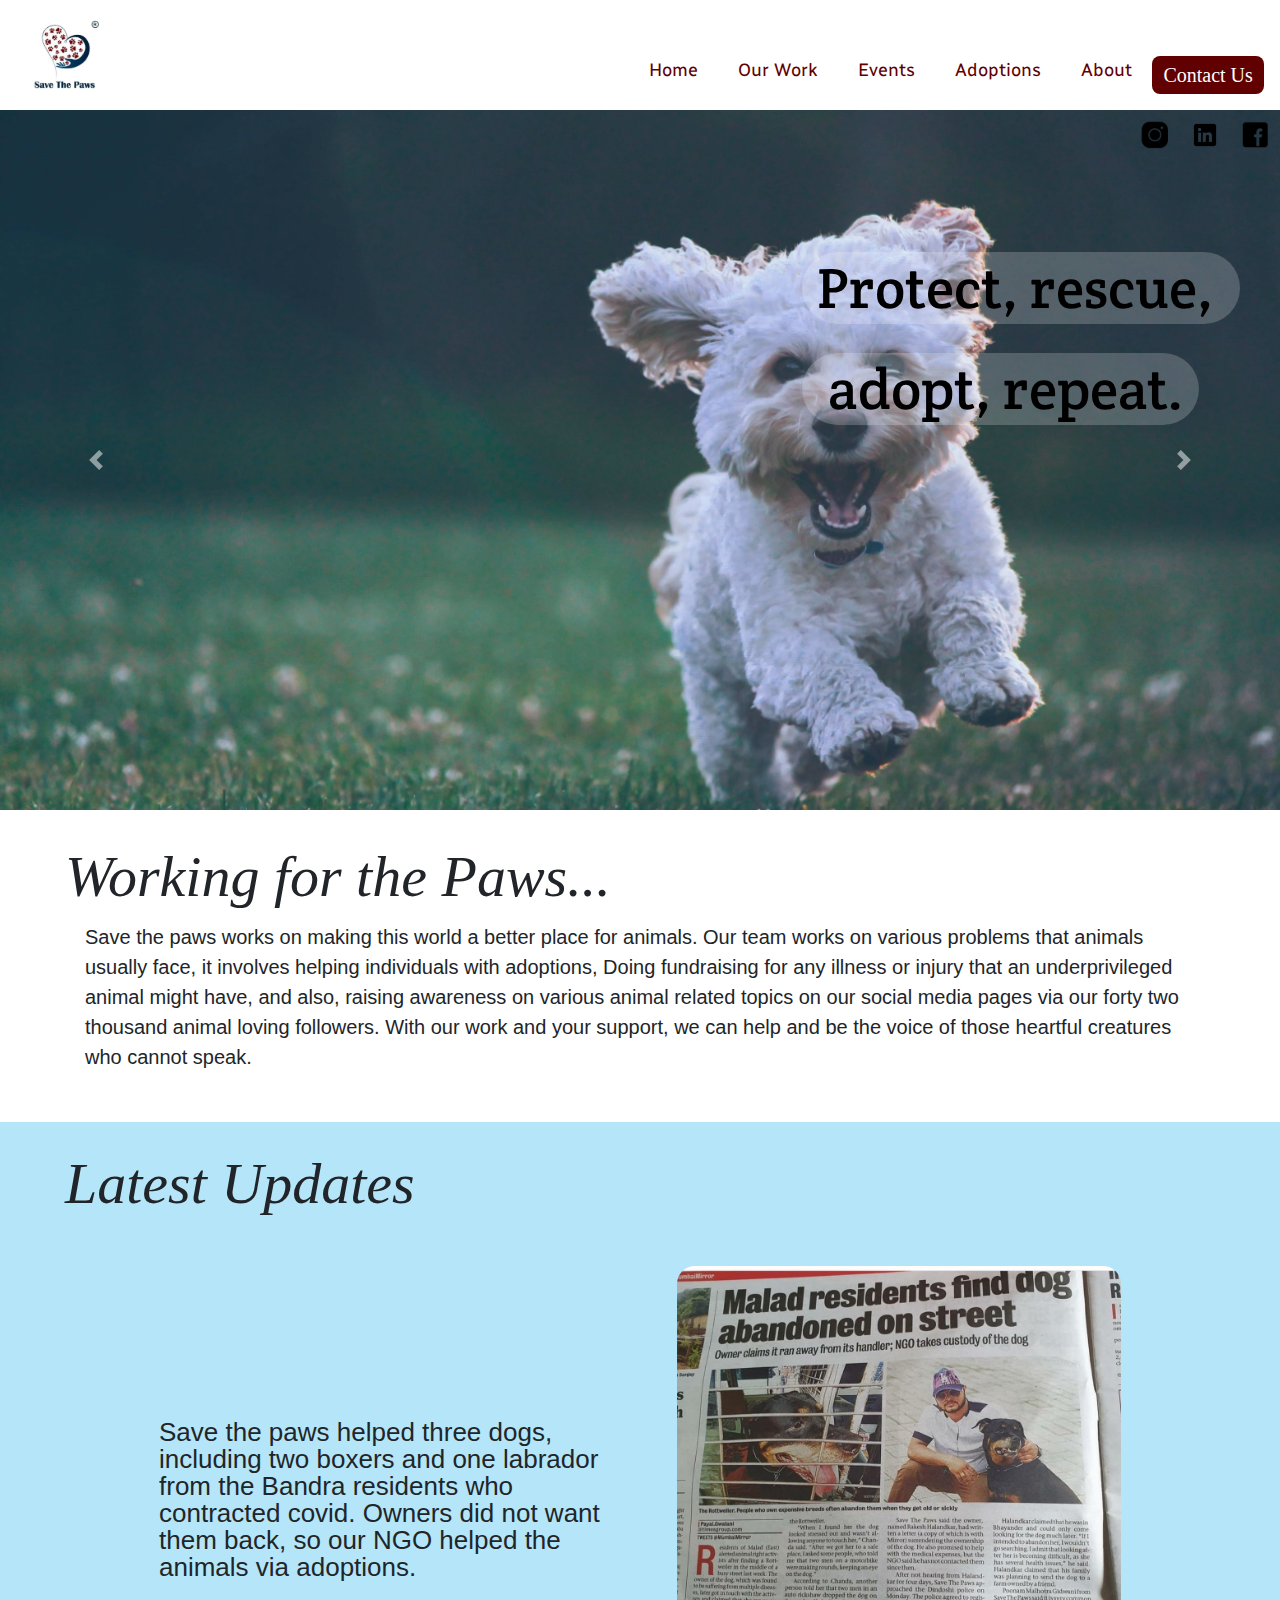
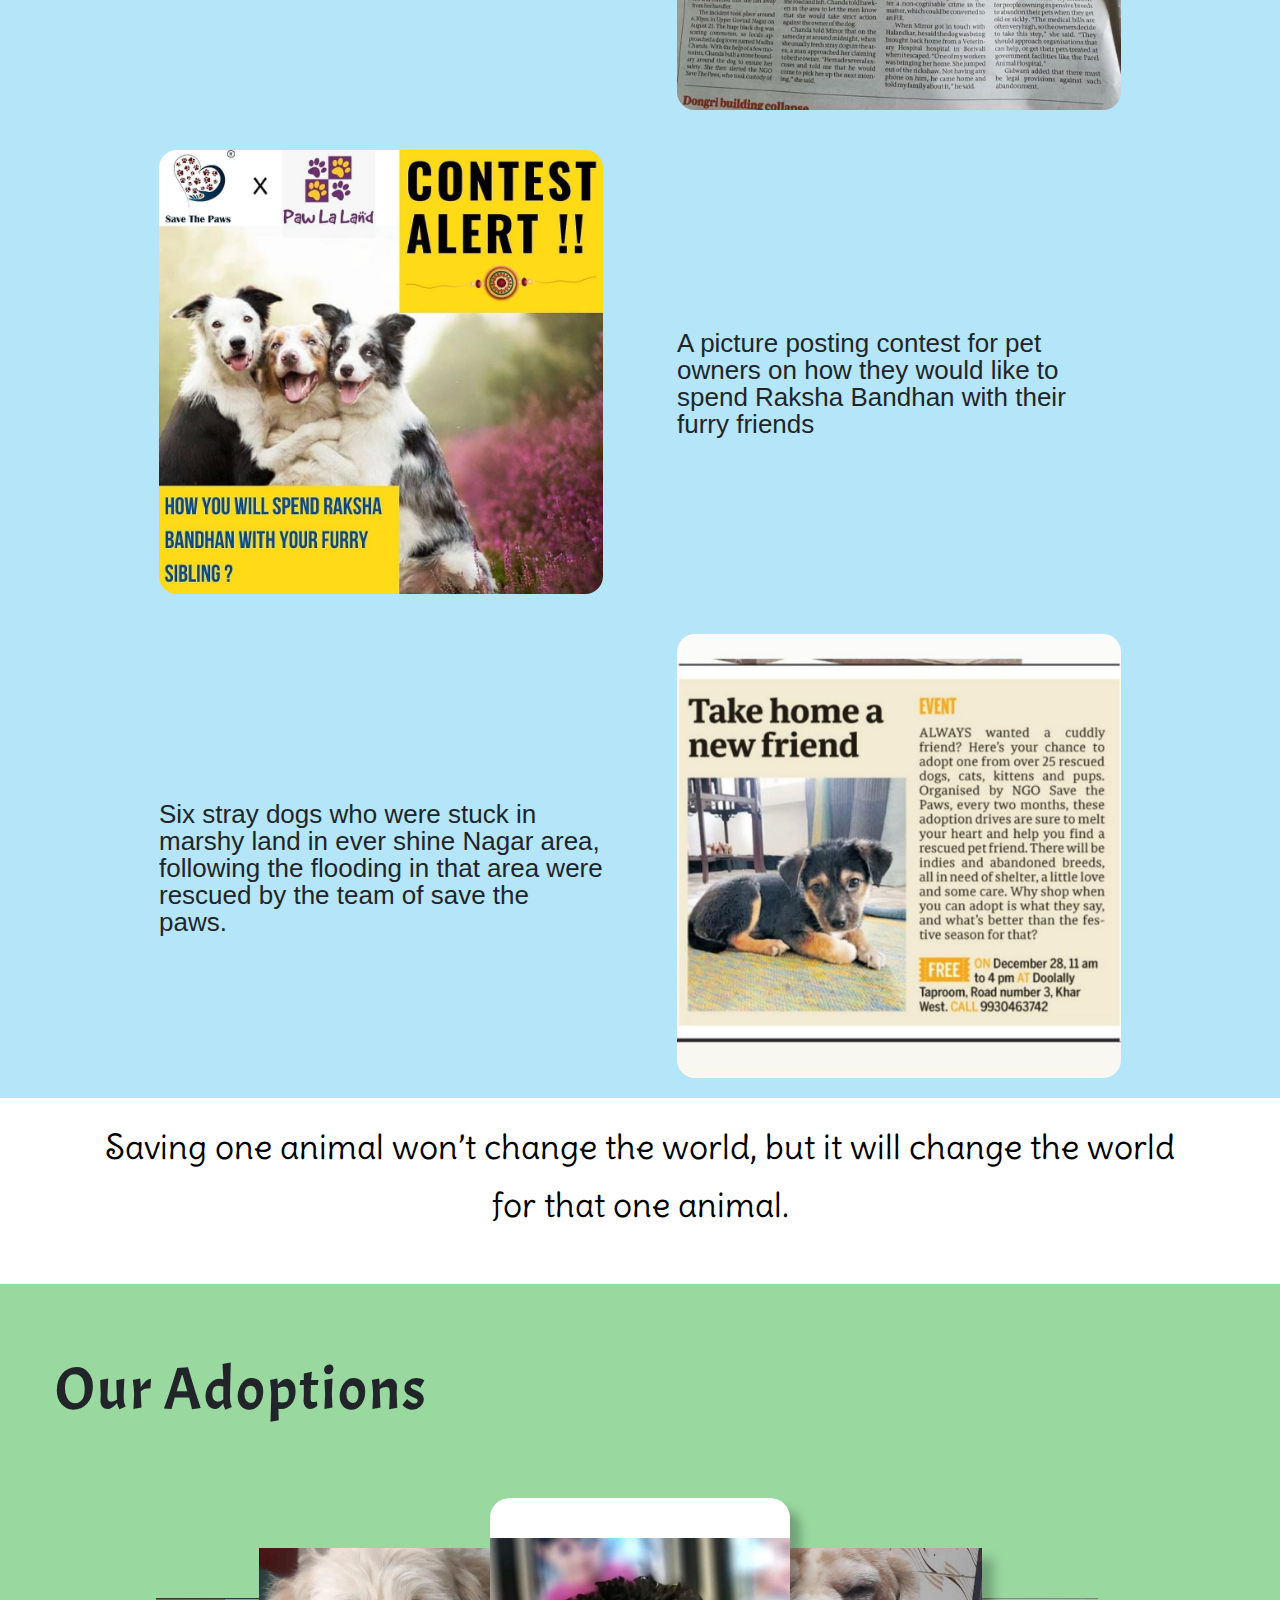
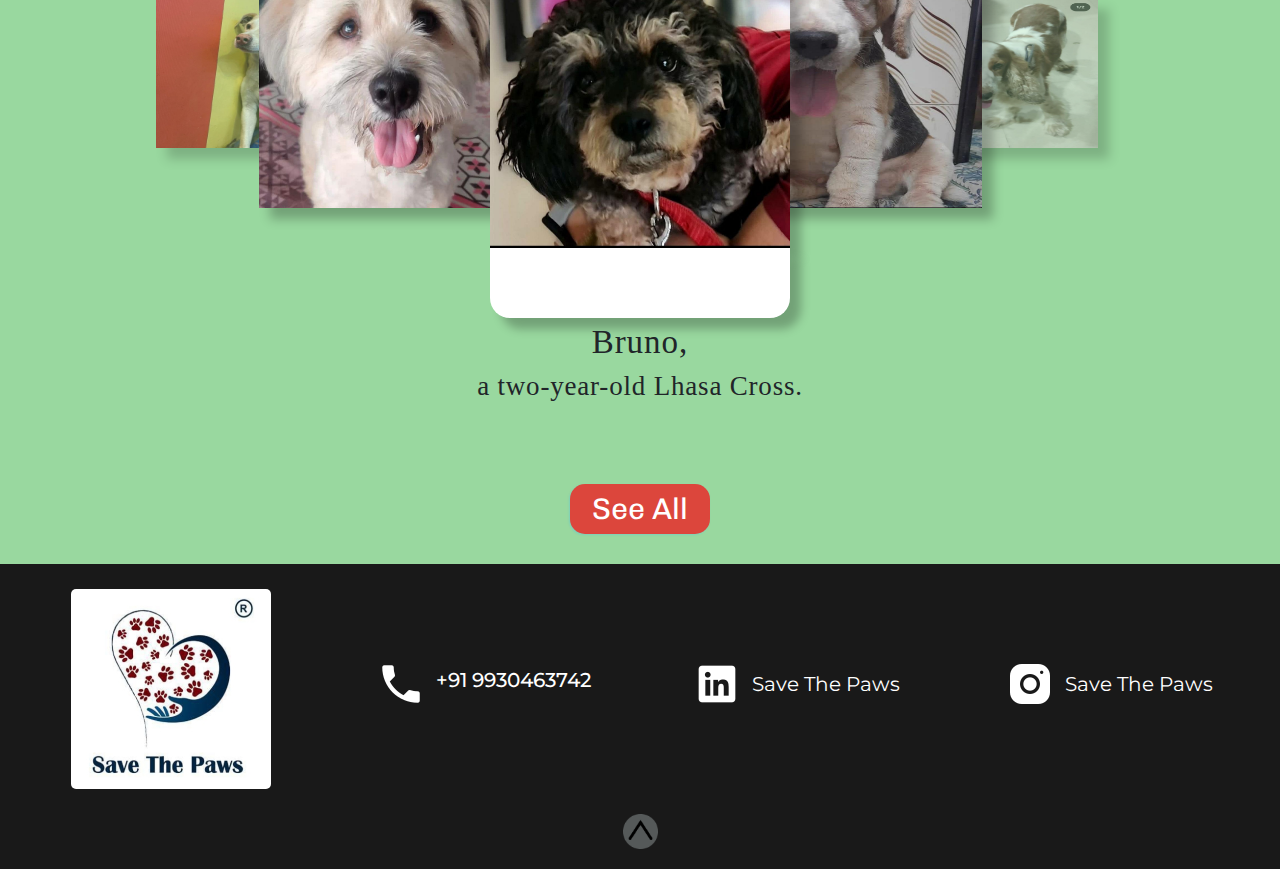
<file: index.html>
<!DOCTYPE html>
<html lang="en">
  <head>
    <!-- Required meta tags -->
    <meta charset="utf-8" />
    <meta name="viewport" content="width=device-width, initial-scale=1" />

    <!-- Bootstrap CSS -->
    <link
      href="https://cdn.jsdelivr.net/npm/bootstrap@5.1.3/dist/css/bootstrap.min.css"
      rel="stylesheet"
      integrity="sha384-1BmE4kWBq78iYhFldvKuhfTAU6auU8tT94WrHftjDbrCEXSU1oBoqyl2QvZ6jIW3"
      crossorigin="anonymous"
    />
    <!-- CSS only -->
<link href="https://cdn.jsdelivr.net/npm/bootstrap@5.1.3/dist/css/bootstrap.min.css" rel="stylesheet" integrity="sha384-1BmE4kWBq78iYhFldvKuhfTAU6auU8tT94WrHftjDbrCEXSU1oBoqyl2QvZ6jIW3" crossorigin="anonymous">

       <link rel="stylesheet" href=
"https://maxcdn.bootstrapcdn.com/bootstrap/4.4.1/css/bootstrap.min.css">
    <script src=
"https://ajax.googleapis.com/ajax/libs/jquery/3.4.1/jquery.min.js">
    </script>
    <script src=
"https://cdnjs.cloudflare.com/ajax/libs/popper.js/1.16.0/umd/popper.min.js">
    </script>
    <script src=
"https://maxcdn.bootstrapcdn.com/bootstrap/4.4.1/js/bootstrap.min.js">
    </script>
    <link rel="stylesheet" href="index.css" />
    <link rel="icon" href="images/logo.png"/>



    <title>stp</title>
  </head>

  <body>
    <!-- nav bar starting -->
    
        <div >
       <nav
          class="navbar navbar-expand-lg navbar-light stp_main_navbar"
          
        >
              <div class="stp_logo">
            <a href="index.html"><div class="stp_logo_image">    </div></a>
            </div>

    
        
            
            <button
              class="navbar-toggler"
              type="button"
              data-bs-toggle="collapse"
              data-bs-target="#navbarSupportedContent"
              aria-controls="navbarSupportedContent"
              aria-expanded="false"
              aria-label="Toggle navigation"
            >
              <span class="navbar-toggler-icon"></span>
            </button>
           <div class="collapse  navbar-collapse stp_nav_item_conatiner" id="navbarSupportedContent">

             <ul class="navbar-nav  mb-2 mb-lg-0 hhh ml-auto  ">
              
                <li class="nav-item stp_nav_item">
                  <a class="active stp_nav_item_link " aria-current="page" href="index.html" 
                    >Home</a
                  >
                </li>
                
                <li class="nav-item stp_nav_item">
                  <a class="active stp_nav_item_link" aria-current="page" href="Our Work.html" target="_blank">
                    Our Work</a
                  >
                </li>
                  <li class="nav-item stp_nav_item">
                  <a class="active stp_nav_item_link" aria-current="page" href="Events.html" target="_blank">
                    Events</a
                  >
                </li>
                 <li class="nav-item dropdown stp_nav_item">
                  <span
                    class="dropdown-toggle stp_nav_item_link"
                    href="#"
                    id="navbarDropdown"
                    role="button"
                    data-bs-toggle="dropdown"
                    aria-expanded="false"
                  >
                    Team
                  </span>

                  <ul class="dropdown-menu stp_pages_drop" aria-labelledby="navbarDropdown "  >
                    <li><a class="dropdown-item stp_pages_option" href="our_team.html" target="_blank">Team</a></li>
                     <li><a class="dropdown-item stp_pages_option" href="alumni.html" target="_blank">Alumni</a></li>
                  </ul>
                </li>
                <li class="nav-item stp_nav_item">
                  <a class="active stp_nav_item_link" aria-current="page" href="about.html" target="_blank">
                    About</a
                  >

               
              </ul>
              <div class="stp_nav_item">
              <a href="contact_us.html" target="_blank"><button type="button" class="btn btn-primary btn-sm stp_nav_btn ">Contact Us</button></a>
              </div>
              <!-- <div class="stp_header_links_conatiner">
  
                <a href="https://www.instagram.com/invites/contact/?i=p7krs6fbd5l1&utm_content=3wbnmma" target="_blank"><img src="images/header_insta.png" width="20px"/></a>
                <a href="mailto:stp@gmail.com" target="_blank"><img src="images/header_main.png" width="20px"/></a>
                <a href="https://www.facebook.com/akshargyan/" target="_blank"><img src="images/header_facebook.png" width="20px"/></a>
                
              </div> -->
<div class="stp_logo">
            <div class="stp_logo_image jss_header_logo">    </div>
<!-- <div class="stp_logo_image jss_header_logo" ></div> -->

         
            
            </div>
        </nav>
      <!-- </div> -->
    </nav>
<div class="stp_contact_handels_holder">
<div class="stp_header_links_conatiner">
  
                <a href="https://www.instagram.com/invites/contact/?i=p7krs6fbd5l1&utm_content=3wbnmma" target="_blank"><img src="images/header_insta.png" width="20px"/></a>
                <a href="mailto:jssstp@gmail.com" target="_blank"><img src="images/header_main.png" width="20px"/></a>
                <a href="https://www.facebook.com/akshargyan/" target="_blank"><img src="images/header_facebook.png" width="20px"/></a>
                
              </div>
</div>
</div>

    <!--   -->
    <!-- nav bar ends -->

    <!-- stp home pic starts -->
 
<div id="carouselExampleFade" class="carousel slide carousel-fade" data-ride="carousel" style="z-index: 1;">
  <div class="carousel-inner">
    
    <div class="carousel-item active stp_crousel_images" style="background-image:url(images/joe-caione-qO-PIF84Vxg-unsplash-min.jpg)">

      <div class="stp_crousel_images_hover">
        <div class="stp_crousel_text"><pre><span class="stp_crousel_text_back">Protect, rescue, </span>
<span class="stp_crousel_text_back"> adopt, repeat.</span></pre></div>
        </div>
    </div>


    <div class="carousel-item stp_crousel_images"  style="background-image:url(images/matthew-henry-U5rMrSI7Pn4-unsplash\ \(1\)-min.jpg)">
        <div class="stp_crousel_images_hover" >
          <div class="stp_crousel_text"><pre><span class="stp_crousel_text_back">We are their</span>
<span class="stp_crousel_text_back"> voices.</span></pre></div>
        </div>
      </div>



    <div class="carousel-item stp_crousel_images" style="background-image:url(images/delaney-dawson-BXs8SjVelKs-unsplash-min.jpg); background-position: top;">
      
       <div class="stp_crousel_images_hover" >
        <div class="stp_crousel_text"><pre><span class="stp_crousel_text_back">Help save someone's</span>
<span class="stp_crousel_text_back">  new best friend.</span></pre></div>
        </div>
    </div>


       <div class="carousel-item stp_crousel_images" style="background-image:url(images/stas-svechnikov-rEgveRa_5ds-unsplash-min.jpg)">
      
      <div class="stp_crousel_images_hover" >
        <div class="stp_crousel_text"><pre><span class="stp_crousel_text_back">Let's help </span> 
<span class="stp_crousel_text_back">the needy.</span></pre></div>
        </div>
    </div>


  <a class="carousel-control-prev" href="#carouselExampleFade" role="button" data-slide="prev">
    <span class="carousel-control-prev-icon" aria-hidden="true" style="z-index: 1;"></span>
    <span class="sr-only" style="z-index: 1;">Previous</span>
  </a>
  <a class="carousel-control-next" href="#carouselExampleFade" role="button" data-slide="next" style="z-index: 1;">
    <span class="carousel-control-next-icon" aria-hidden="true"></span>
    <span class="sr-only" style="z-index: 1;" >Next</span>
  </a>
</div> 
</div>


    <!-- stp home pic ends -->

    <!-- working for better tomm starts -->

    <div class="container-fluid stp_intro_container ">
      <h1>Working for the Paws...</h1>
      <p class="container-md stp_intro_container_des" style="font-size:20px">Save the paws works on making this world a better place for animals. Our team works on various problems that animals usually face, it involves helping individuals with adoptions, Doing fundraising for any illness or injury that an underprivileged animal might have, and also, raising awareness on various animal related topics on our social media pages via our forty two thousand animal loving followers. With our work and your support, we can help and be the voice of those heartful creatures who cannot speak.</p>
    </div>



    <!-- working for better tomm ends -->

    <!-- activites starts -->
    <div class="container-fluid stp_activites_container"><h1>Latest Updates</h1>
      
      <div class="container-md stp_activites_item ">
        <p class="stp_activites_des"> Save the paws helped three dogs, including two boxers and one labrador from the Bandra residents who contracted covid. Owners did not want them back, so our NGO helped the animals via adoptions. 
</p>

        <img src="images/work4.jpg" style="border-radius: 18px;"/>
        
      </div>

       <div class="container-md stp_activites_item odd">
      <img src="images/img1.jpg" style="border-radius: 18px;"/>
        <p class="stp_activites_des">A picture posting contest for pet owners on how they would like to spend Raksha Bandhan with their furry friends 
        </p>
        
      </div>

      <div class="container-md stp_activites_item ">
            
        <p class="stp_activites_des">Six stray dogs who were stuck in marshy land in ever shine Nagar area, following the flooding in that area were rescued by the team of save the paws. </p>
         <img src="images/work3.jpg" style="border-radius: 18px;"/>
      </div>

    
    </div>

    <!-- activites ends -->

    <!-- html for quote starts -->
    <div class="container-md stp_quote_conatiner">Saving one animal won’t change the world, but it will change the world for that one animal.</div>
    <!-- html for quote ends -->

   <!-- html for crousel main page starts -->
<!-- <div class="container-fluid"> -->
<div id="carouselExampleFade" class="carousel slide carousel-fade" data-ride="carousel" style="z-index: 1;"> 
  <main>

    <div id="carousel">

       
      <h6>Our Adoptions</h6>
<!-- Aman Shukla -->
      <div class="prevLeftSecond common" >
        <img class="stp_crousel_image_person" src="dog/one.jpg">
         <div class="stp_deatils_holder"> <div class="crousel_handels">
             
            </div>
           <div class="crousel_info" style="width: 100%;">
             <h2>Raju,</h2><br/>
                    <h3><p>A two-year-old Indie doggo.</p></h3>
                     
           </div>
            </div>
      </div>
      <!-- Shivam Nayak -->
      <div class="prev common">
        <img class="stp_crousel_image_person" src="dog/two.jpg">
         <div class="stp_deatils_holder"> <div class="crousel_handels">
             <a href="https://www.linkedin.com/in/shivam-nayak-61ba861b6/" target="_blank"><img  src="images/crousel_linkedin.png"  /></a>
          <a href="https://instagram.com/obsidian_shivam?utm_medium=copy_link" target="_blank" ><img  src="images/crousel_insta.png"/></a>
            <a href="https://www.facebook.com/shivam.nayak.1481" target="_blank"><img  src="images/crousel_fb.png"   /></a>
              <a href="https://twitter.com/ShivamN10263468?t=HeBzXUOCBLYB647gbaGtVQ&s=08" target="_blank"><img src="images/crousel_twt.png"   /></a>
            </div>
           <div class="crousel_info">
             <h2>Oscar,</h2><br/>
                <h3><p>A fully vaccinated one and a half-year-old Lhasa apso.  </p></h3>
           </div>
            </div>
      </div>
<!-- nikhil vashney -->
      <div class="selected common">
        <img class="stp_crousel_image_person" src="dog/three.jpg">
         <div class="stp_deatils_holder"> <div class="crousel_handels">
             <a href="https://www.linkedin.com/in/nikhil-varshney-190a881a4/" target="_blank"><img  src="images/crousel_linkedin.png"  /></a>
          <a href="https://www.instagram.com/nikhil_varshney__/?utm_medium=copy_link" target="_blank" ><img  src="images/crousel_insta.png"/></a>
            <a href="https://www.facebook.com/nikhil.varshney.31337" target="_blank"><img  src="images/crousel_fb.png"   /></a>
              <a href="https://twitter.com/Nikhil_0508?s=08" target="_blank"><img src="images/crousel_twt.png"   /></a>
            </div>
           <div class="crousel_info">
             <h2>Bruno,</h2><br/>
                           <h3><p>a two-year-old Lhasa Cross. </p></h3>
                   
           </div>
            </div>
      </div>
<!-- shatsakshi shukla -->
      <div class="next common">
       <img class="stp_crousel_image_person" src="dog/four.jpg">
         <div class="stp_deatils_holder"> <div class="crousel_handels">
             <a href="https://www.linkedin.com/in/shatakshi-shukla-a87208178" target="_blank"><img  src="images/crousel_linkedin.png"  /></a>
          <a href="https://www.instagram.com/shatakshishukla99/" target="_blank" ><img  src="images/crousel_insta.png"/></a>
            <a href="https://www.facebook.com/shatakshi.shukla.5220" target="_blank"><img  src="images/crousel_fb.png"   /></a>
              <a href="https://twitter.com/Shatakshi_0799?t=399IMvv6pZ9sUxpwSwiGyQ&s=08" target="_blank"><img src="images/crousel_twt.png"   /></a>
            </div>
           <div class="crousel_info">
             <h2>Chanchal,</h2><br/>
             <h3><p>a 8-year-old female beagle. </p></h3>
                     
                    
           </div>
            </div>
      </div>
      <!-- Anand Kumar Yadav -->

      <div class="nextRightSecond common">
       <img class="stp_crousel_image_person" src="dog/five.jpg">
         <div class="stp_deatils_holder"> <div class="crousel_handels">
             <a href="#" target="_blank"><img  src="images/crousel_linkedin.png"  /></a>
          <a href="https://www.instagram.com/yadhuvanshianand" target="_blank" ><img  src="images/crousel_insta.png"/></a>
            <a href="https://www.facebook.com/anandyadhuvanshi006" target="_blank"><img  src="images/crousel_fb.png"   /></a>
              <a href="#" target="_blank"><img src="images/crousel_twt.png"   /></a>
            </div>
           <div class="crousel_info">
             <h2>Cookie,</h2><br/>
                     <h3><p>a 6 year old male cocker spaniel.  </p></h3>
                 
           </div>
            </div>
      </div>
     
    </div>

     


  </main>
  </div>
  <div style="display:flex;justify-content:center;background-color:rgba(85, 190, 95, 0.6)">
<a href="adoptions.html" target="_blank">

      <button type="button" class=" stp_see_all_btn">See All</button></a>
      </div>
  
  </div>


   <!-- html for crousel main page ends -->


    
      
       <!-- html for footer starts -->
    <div class="container-fluid stp_footer_container">
      <div class="stp_footer_item">      
        <div class="stp_footer_logo stp_footer_logo" id="stp_logo_image">
          <img src="images/logo.jpeg"  style="border: none;" />
          <!-- <h2>अक्षरज्ञान</h2> -->
        </div>
      </div>
      
        <div class="stp_footer_item"><a href="tel:+91 9719030358">
         <div class="stp_footer_logo">
          <img src="images/Phone.png" />
          <h4>+91 9719030358</h4>
        </div></a></div>
          <div class="stp_footer_item"><a href="mailto:jssstp@gmail.com" target="blank">
             <div class="stp_footer_logo">
          <img src="images/Mail.png" />
        <span>  jssakshargyan<br/>@gmail.com</span>
        </div></a>
          </div>
            <div class="stp_footer_item"><a href="https://www.instagram.com/invites/contact/?i=p7krs6fbd5l1&utm_content=3wbnmma" target="blank" title="">
              <div class="stp_footer_logo">
          <img src="images/Instagram.png"/>
       <span>  akshargyan_jss</span>
        </div></a>
            </div>
           
            

            
        
      </div>
          
      
        
    
    </div>


    <!-- html for footer ends -->
    <!-- going up btn   starts-->
    <div class="stp_going_up_btn">
       
          <img  id="scrollToTopBtn" src="images/top_up_btn.png"/>
        
    </div>
    <!-- going up btn ends--> 


    

    <!-- Optional JavaScript; choose one of the two! -->

    <!-- Option 1: Bootstrap Bundle with Popper -->
    <script
      src="https://cdn.jsdelivr.net/npm/bootstrap@5.1.3/dist/js/bootstrap.bundle.min.js"
      integrity="sha384-ka7Sk0Gln4gmtz2MlQnikT1wXgYsOg+OMhuP+IlRH9sENBO0LRn5q+8nbTov4+1p"
      crossorigin="anonymous"
    ></script>
    <script type="text/javascript" src="index.js"></script>
    

    <!-- Option 2: Separate Popper and Bootstrap JS -->
    <!--
    <script src="https://cdn.jsdelivr.net/npm/@popperjs/core@2.10.2/dist/umd/popper.min.js" integrity="sha384-7+zCNj/IqJ95wo16oMtfsKbZ9ccEh31eOz1HGyDuCQ6wgnyJNSYdrPa03rtR1zdB" crossorigin="anonymous"></script>
    <script src="https://cdn.jsdelivr.net/npm/bootstrap@5.1.3/dist/js/bootstrap.min.js" integrity="sha384-QJHtvGhmr9XOIpI6YVutG+2QOK9T+ZnN4kzFN1RtK3zEFEIsxhlmWl5/YESvpZ13" crossorigin="anonymous"></script>
    -->
  </body>
</html>
</file>
<file: index.css>
@import url("https://fonts.googleapis.com/css2?family=Paprika&display=swap");
@import url("https://fonts.googleapis.com/css2?family=Acme&family=Chivo:wght@300&family=Crete+Round:ital@0;1&family=Delius+Swash+Caps&family=Lora:wght@500&family=Montserrat:wght@300&family=Orienta&family=Paprika&family=Quicksand:wght@400;500&family=Slabo+27px&display=swap");
@import url("https://fonts.googleapis.com/css2?family=Acme&family=Chivo:wght@300&family=Crete+Round:ital@0;1&family=Delius+Swash+Caps&family=Lora:wght@500&family=Montserrat:wght@300&family=Orienta&family=Paprika&family=Quicksand:wght@400;500&family=Slabo+27px&display=swap");
@import url("https://fonts.googleapis.com/css2?family=Delius+Swash+Caps&family=Paprika&display=swap");
@import url("https://fonts.googleapis.com/css2?family=Acme&family=Chivo:wght@300&family=Crete+Round:ital@0;1&family=Delius+Swash+Caps&family=Lora:wght@500&family=Montserrat:wght@300&family=Orienta&family=Paprika&family=Quicksand:wght@400;500&family=Slabo+27px&display=swap");
@import url("https://fonts.googleapis.com/css2?family=Chivo:wght@300&family=Crete+Round:ital@0;1&family=Delius+Swash+Caps&family=Lora:wght@500&family=Montserrat:wght@300&family=Orienta&family=Paprika&family=Quicksand:wght@400;500&family=Slabo+27px&display=swap");
@import url("https://fonts.googleapis.com/css2?family=Acme&family=Chivo:wght@300&family=Crete+Round:ital@0;1&family=Delius+Swash+Caps&family=Lora:wght@500&family=Montserrat:wght@300&family=Orienta&family=Paprika&family=Quicksand:wght@400;500&family=Slabo+27px&display=swap");
@import url("https://fonts.googleapis.com/css2?family=Radio+Canada:wght@300;400;500;600&display=swap");
:root {
  --color1: #610000;
}

* {
  margin: 0px;
  padding: 0px;
}

body {
  background-color: white;
}
html,
body,
main {
  width: 100%;
  height: 100%;
  margin: 0;
  padding: 0;
}

main {
  overflow: hidden;
}

@font-face {
  font-family: heading;
  src: url(https://fonts.googleapis.com/css2?family=Andada+Pro&display=swap);
}

/* css for header and footer  starts*/

/* css for header starts */

.stp_main_navbar {
  /* background-color: rgba(65, 185, 77, 0.88); */
  /* background-color: rgba(85, 190, 95, 0.6); */
  background-color: white;
  /* border-radius: 12px; */
  width: 100%;
  height: 110px;
  display: flex;
  /* align-items: center;
  justify-content: center; */
}
.stp_logo {
  display: flex;
}

.stp_logo_image {
  width: 80px;
  height: 140px;
  background-image: url("./images/logo.jpeg");
  background-position: center center;
  background-size: contain;
  background-repeat: no-repeat;
  justify-self: right;
  /* margin: auto; */
  padding: 5ps;
  margin-left: 10px;
  /* align-items: center;
  justify-content: center; */
}
.jss_header_logo {
  background-image: url("images/jss_logo.png");
  width: 100px;
  height: 100px;
  margin-left: 10px;
  display: none;
  /* width: 80px; */
}
/* height: 130px; */
/* margin-top: 10px;
  margin-left: 10px;

*/

.stp_nav_container {
  display: flex;
  /* position: fixed; */

  justify-content: flex-end;
  /* justify-content: space-evenly; */
  /* flex-direction: row-reverse; */
  position: relative;
  margin-left: auto;

  /* background-color: bisque; */
}

.navbar-nav {
  display: flex;
}

.stp_nav_btn {
  font-size: 17px;
  border: 0px solid transparent;
  padding: 0.25rem 0.7rem;
  margin-top: 30px;
}

.stp_nav_btn:hover {
  /* color: var(--color1); */
  background-color: black;
  transition: 0.3s;
  /* border: 1px var(--color1) solid; */
}

.stp_nav_item {
  font-weight: normal;
  font-size: 18px;
  /* margin-bottom: 20px; */

  /* margin-top: 30px; */
  align-self: baseline;
  margin-top: 30px;
}
.nav_link {
  color: var(--color1);
}

.stp_nav_item_link {
  color: var(--color1);
  text-decoration: none;

  margin: 20px;

  text-align: bottom;
  font-family: Radio Canada;

  font-style: normal;
  font-weight: 400;
  line-height: 42px;
  letter-spacing: 0em;
}

.stp_nav_item_link:hover {
  text-decoration: none;
  text-decoration-color: black;
  color: var(--color1);
  font-family: heading;
}

.stp_nav_btn {
  background-color: var(--color1);
  color: white;
  border-radius: 8px;
  font-size: 20px;
  font-family: "Roboto Slab", serif;
  margin-bottom: 20px;
}

.stp_pages_drop {
  border-radius: 7px;
  background-color: var(--color1);
}

.stp_pages_option {
  font-family: heading;
  font-size: 16px;
  font-style: normal;
  font-weight: 400;
  line-height: 42px;
  letter-spacing: 0em;
  text-align: left;
  color: white;
}
.stp_contact_handels_holder {
  display: flex;
  flex-direction: row-reverse;
}

.stp_header_links_conatiner {
  height: 0.01px;
  /* width: 100px; */
  /* background-color: red; */
  /* padding-top: 20px; */
  display: flex;
  /* margin-right: auto; */
  /* flex-wrap: wrap; */
  /* margin-bottom: 30px; */
  position: relative;
  /* margin-top: 100px; */
  z-index: 500;
  /* justify-content: space-between; */
  /* align-content: center; */
}

.stp_header_links_conatiner img {
  margin: 10px;
  width: 30px;
  height: 30px;
}
#header_responsive_logo {
  display: none;
  height: 95px;
}
@media screen and (max-width: 991px) {
  .stp_nav_container {
    background-color: rgba(228, 229, 225, 1);
    display: block;
    /* width: 441px; */
  }
  .stp_logo_image {
    background-position: top center;
  }

  .hhh {
    margin-right: auto;
    margin-left: -30px;
    display: block;
  }

  .stp_nav_item_conatiner {
    background-color: rgba(228, 229, 225, 1);
    z-index: 2;
  }

  .stp_nav_item_link:hover {
    color: rgba(0, 0, 0, 1);
  }

  #header_responsive_logo {
    display: block;
    /* margin-top: -10px; */
  }
  .jss_header_logo {
    display: none;
    height: 0px;
    width: 0px;
  }
}

/* csss  for header endss */
.stp_contact_handels_holder {
  width: 100%;
}
/* footer css starts */

.stp_footer_container {
  display: flex;
  flex-wrap: wrap;
  background-color: rgba(0, 0, 0, 0.9);
  justify-content: center;
  align-items: center;
}

.stp_footer_links_conatiner {
  width: 60%;
  height: 250px;
  display: flex;
  align-items: center;

  justify-content: space-between;
  flex-wrap: wrap;
}

.stp_footer_item {
  height: 250px;

  width: 20%;
  display: flex;
  justify-content: center;
  justify-content: center;
  margin-left: auto;
  margin-right: auto;
  margin-top: auto;

  align-items: center;
  /* margin-left: 10px; */
}
.stp_footer_item_one {
  width: 33%;

  display: flex;

  /* text-align: top; */
}
.stp_footer_item_one:last-child {
  margin-bottom: auto;
}
.stp_footer_logo {
  display: inline-flex;
  /* display:block; */
  justify-content: center;
  align-items: center;
  /* flex-wrap: wrap; */
}

.stp_footer_logo img {
  /* border: 1px solid white; */
  border-radius: 5px;
  /* width: 35px; */
}
#stp_logo_image img {
  width: 200px;
  height: 200px;
}

.stp_footer_logo h2 {
  color: white;
  margin-left: 10px;
}

.stp_footer_logo h4 {
  font-size: 20px;
  color: white;
  margin-left: 10px;
}

.stp_footer_item a {
  font-family: Montserrat;
  font-size: 20px;
  font-style: normal;
  font-weight: 400;
  line-height: 34px;
  letter-spacing: 0em;
  text-align: left;
  /* margin-left: 20px; */
  text-decoration: none;
  color: white;
}

.stp_footer_logo_one {
  display: block;
  /* align-items: center; */
  margin-left: center;
  justify-content: center;
  /* margin-top: ; */
  /* width: 187px; */
  /* height: 150px; */
}

.stp_footer_logo_one h2 {
  text-align: center;
  margin-left: 0px;
}
.stp_footer_logo span {
  margin-left: 10px;
}

@media screen and (max-width: 800px) {
  .stp_footer_item {
    /* width: 260px; */
    height: 150px;
    /* height: 250px; */
  }

  .stp_footer_item {
    justify-content: center;
  }

  .stp_footer_logo img {
    /* margin-left: 10px; */
    width: 30px;
    height: 30px;
  }
  .stp_footer_logo h4 {
    color: white;
    margin-left: 10px;
    display: none;
  }

  .stp_footer_logo span {
    display: none;
  }
  #stp_logo_image img {
    height: 70px;
    width: 70px;
  }
}

/* css for going up btn starts*/
.stp_going_up_btn {
  width: 100%;
  /* height: 50px; */
  background-color: rgba(0, 0, 0, 0.9);
  display: flex;
  justify-content: center;
  padding-bottom: 20px;
}

#scrollToTopBtn {
  background-color: none;
  border: none;
  width: 35px;
  height: 35px;
  /* color: white; */
  cursor: pointer;
  /* font-size: 18px;
  line-height: 48px;
  width: 48px; */
}

/* css for goin up btn ends */

/* css for header and footer ends */

/* css for intro image */

.stp_crousel_images {
  background-color: white;
  z-index: 100;
  height: 700px;
  background-size: cover;
  background-position: center center;
  background-repeat: no-repeat;
  /* background-position: center bottom; */
  /* background-repeat: no-repeat; */
}

.stp_crousel_images_hover {
  height: 100%;
  width: 100%;
  background-color: rgba(122, 209, 242, 0.18);
  display: block;
  align-items: flex-end;
  align-content: space-between;
}

.stp_crousel_text {
  height: 57%;
  /* font-size: 50px; */
  display: flex;
  justify-content: flex-end;
  padding-top: 10%;
  color: rgba(0, 0, 0, 1);
  font-family: Round;
  /* font-style: ; */
  font-size: 50px;
  font-weight: 400;
  line-height: 101px;
  /* Line height: 100% */
  padding-left: auto;
  /* padding-right: auto;
  padding-bottom: none; */
  /* background-color: red; */
  top: 0px;
  /* text-shadow: 3px 3px 3px 0px rgba(0, 0, 0, 1); */
  text-shadow: 2px 4px 13px 0px rgba(0, 0, 0, 0.25);
}

.stp_crousel_text pre {
  font-family: Crete Round;
  font-size: 57px;
  font-style: normal;
  font-weight: 400;
  line-height: 101px;
  letter-spacing: 0em;
  text-align: left;
  margin-right: 40px;
}
@media screen and (max-width: 767px) {
  .stp_crousel_text pre {
    font-size: 30px;
  }
}

.stp_crousel_btn_bar {
  height: 23%;
  /* background-color: black; */
  top: 0px;
}

.stp_crousel_images_bottom {
  display: none;
  height: 20%;
  bottom: 0px;
  width: 100%;
  background-position: bottom;
  align-self: bottom;
  /* background-size: cover; */

  background-repeat: no-repeat;
  background-size: contain;
  /* position: relative; */
  background-image: url("images/Group_39.png");
  /* margin-top: 600px; */
}

@media screen and (min-width: 1380px) {
  .stp_crousel_images_bottom {
    background-size: cover;
  }
}

.stp_crousel_btn_bar {
  display: flex;
  justify-content: center;
  align-items: center;
  padding: 2%;
  padding-right: 4%;
  flex-wrap: wrap;
  padding-top: 5%;
}

.stp_crousel_quote {
  width: 100%;
  border-radius: 60px;
  color: rgba(228, 229, 225, 1);

  max-width: 808px;
  background-color: rgba(245, 114, 114, 1);
  height: auto;
  max-height: 60px;
  padding: 10px;
  font-display: center;
  /* display: flex; */
  align-items: center;
  justify-content: center;
  position: center;
  box-shadow: inset 3px 3px 3px 0px rgba(0, 0, 0, 0.25);
  font-family: "Roboto Slab", serif;
  font-size: 25px;
  font-style: normal;
  font-weight: 400;
  line-height: 32px;
  letter-spacing: 0em;
  text-align: center;
  margin-left: 10px;
  margin-right: 10px;
  margin-bottom: 10px;
}

@media screen and (max-width: 768px) and (min-width: 557px) {
  .stp_crousel_quote {
    font-size: 17px;
    line-height: 20px;
  }
}
@media screen and (max-width: 557px) {
  .stp_crousel_quote {
    font-size: 10px;
    line-height: 20px;
  }
}

.stp_crousel_donate_btn {
  /* width: 100px; */
  height: 50px;
  border-radius: 16px;
  /* background-color: aqua; */
  padding: 10px;
  background-color: rgba(237, 78, 78, 1);
  color: rgba(228, 229, 225, 1);
  border: 0px;
  /* margin-top: 10px; */
  /* font-weight: bold; */
  font-family: "Roboto Slab", serif;
  box-shadow: inset 5px 5px 5px 0px rgba(0, 0, 0, 0.25);
  margin-right: 100px;
  /* box-shadow: ; */
  /* z-index: 2; */
}
.stp_crousel_text_back {
  background-color: rgba(255, 255, 255, 0.2);
  padding-left: 15px;
  padding-right: 15px;
  border-radius: 49px;
  color: black;
}
.stp_crousel_donate_btn:hover {
  /* box-shadow: inset 0px 7px 10px 7px rgba(0, 0, 0, 0.25);
   */
  background-color: rgba(234, 40, 40, 1);
}

@media screen and (max-width: 660px) {
  .stp_crousel_images {
    height: 500px;
  }
}

@media screen and (max-width: 500px) {
  .stp_crousel_text {
    font-size: 30px;
  }
}

/* css for intro home ends */

/* css for working tomm starts*/
.stp_intro_container {
  margin-top: 30px;
  height: auto;
  margin-bottom: 50px;
}
/* background-color: red; */

.stp_intro_container h1 {
  margin-left: 50px;
  font-family: "Roboto Slab", serif;
  font-size: 58px;
  font-style: italic;
  font-weight: 400;
  line-height: 74px;
  letter-spacing: 0em;
  text-align: left;
}

@media screen and (max-width: 768px) {
  .stp_intro_container h1 {
    margin-left: 0px;
    /* display: inline-flex;
    justify-content: left; */
    text-align: center;
  }
}

/* css for working tomm ends*/

/* css for activites starts */

.stp_activites_container {
  background-color: rgba(122, 209, 242, 0.56);
}

.stp_activites_container h1 {
  margin-top: 50px;
  margin-left: 50px;
  font-family: "Roboto Slab", serif;
  font-size: 58px;
  font-style: italic;
  font-weight: 400;
  line-height: 124px;
  letter-spacing: 0em;
  text-align: left;
}

.stp_activites_item {
  display: flex;
  justify-content: space-evenly;
  align-items: center;
  flex-wrap: wrap;
  margin-top: 20px;
  margin-bottom: 20px;
}

.stp_activites_item img {
  width: 40%;
  margin-bottom: 20px;
}
.stp_activites_des {
  width: 40%;
  padding-top: 20px;
  line-height: 27px;
  font-size: 26px;
}
#myBtn {
  display: none;
}

@media screen and (max-width: 768px) {
  .stp_activites_container h1 {
    font-size: 35px;
    /* line-height: 25px; */
    /* line-height: 10px; */
    line-height: 45px;
    padding-top: 30px;
    text-align: center;
    margin-left: 0px;
  }

  .stp_intro_container h1 {
    font-size: 35px;
    /* line-height: 25px; */
    /* line-height: 10px; */
    line-height: 45px;
    padding-top: 30px;
  }

  .stp_activites_item {
    flex-direction: column-reverse;
  }

  .odd {
    flex-direction: column;
  }

  .read_more_text {
    display: none;
  }
  #myBtn {
    display: block;
  }
}
@media screen and (max-width: 550px) {
  .stp_activites_des {
    width: 90%;
  }

  .stp_activites_item img {
    width: 90%;
  }

  #more {
    display: none;
  }

  .read_more_text {
    display: flex;
  }
}

/* css for activites eends */

/* css for quote starts */

.stp_quote_conatiner {
  width: 100%;
  /* height: 100px; */
  /* background-color: red; */
  display: flex;
  justify-content: center;
  align-items: center;

  font-family: Delius Swash Caps;
  font-size: 34px;
  font-style: normal;
  font-weight: 400;
  line-height: 58px;
  letter-spacing: 0em;
  text-align: center;
  margin-bottom: 50px;
  color: rgba(0, 0, 0, 1);
}

/* css for quote ends*/

/* css for crousel team starts */

#carousel {
  position: relative;
  height: 800px;
  /* top: 50%; */
  /* transform: translateY(-50%); */
  overflow: hidden;
  background-color: rgba(85, 190, 95, 0.6);
  /* display: flex;
  align-items: center; */
}
#carousel h6 {
  margin-left: 55px;
  margin-top: 55px;
  font-family: Acme;
  font-size: 60px;
  font-style: normal;
  font-weight: 400;
  line-height: 101px;
  letter-spacing: 0.03em;
  text-align: left;
}

#carousel div {
  /* height: 700px; */
  /* width: 300px; */
  display: flex;
  align-content: space-between;
  justify-content: center;
  position: absolute;
  transition: transform 1s, left 1s, opacity 1s, z-index 0s;
  opacity: 1;
  display: block;
}

/* ,*/
#carousel div .stp_crousel_image_person {
  width: 300px;
  height: 350px;
  transition: width 1s;
}

#carousel div.hideLeft {
  left: 0%;
  opacity: 0;
  transform: translateY(50px) translateX(-50%);
  /* position: relative; */
  text-align: center;
  color: white;
}
#carousel div.hideLeft .stp_crousel_image_person {
  width: 100px;
}

#carousel div.hideRight {
  left: 100%;
  opacity: 0;
  transform: translateY(50px) translateX(-50%);
}
#carousel div.hideRight .stp_crousel_image_person {
  width: 300px;
}
#carousel div.prev {
  z-index: 5;
  left: 30%;
  transform: translateY(100px) translateX(-50%);
}
#carousel div.prev .stp_crousel_image_person {
  height: 260px;
  width: 250px;
  box-shadow: 11px 11px 10px 0px rgba(0, 0, 0, 0.25);
}
#carousel div.prevLeftSecond {
  z-index: 4;
  left: 20%;
  transform: translateY(150px) translateX(-50%);

  opacity: 0.7;
}
#carousel div.prevLeftSecond .stp_crousel_image_person {
  height: 150px;
  width: 200px;
  box-shadow: 11px 11px 10px 0px rgba(0, 0, 0, 0.25);
}
#carousel div.selected {
  z-index: 10;
  left: 50%;
  transform: translateY(50px) translateX(-50%);
}

#carousel div.selected .stp_crousel_image_person {
  height: 350px;
  border-top: 40px outset white;
  /* border-bottom: 70px inset white; */
  border-top-left-radius: 20px;
  border-top-right-radius: 20px;
  /* border-bottom-left-radius: 20px;
  border-bottom-right-radius: 20px; */
  border-left: 0px;
  border-right: 0px;
  box-shadow: 11px 11px 10px 0px rgba(0, 0, 0, 0.25);
}
#carousel div.next {
  z-index: 5;
  left: 65%;
  transform: translateY(100px) translateX(-50%);
}
#carousel div.next .stp_crousel_image_person {
  height: 260px;
  width: 300px;
  box-shadow: 11px 11px 10px 0px rgba(0, 0, 0, 0.25);
}
#carousel div.nextRightSecond {
  z-index: 4;
  left: 78%;
  transform: translateY(150px) translateX(-50%);

  opacity: 0.7;
}
#carousel div.nextRightSecond .stp_crousel_image_person {
  height: 150px;
  width: 200px;
  box-shadow: 11px 11px 10px 0px rgba(0, 0, 0, 0.25);
}

#carousel div div {
  width: 100%;
  height: 250px;
  background-color: black;
  display: none;
  /* cursor: not-allowed; */
}

#carousel div div.crousel_handels {
  width: 100%;
  height: 70px;

  border-bottom-left-radius: 20px;
  border-bottom-right-radius: 20px;
}
#carousel div.selected div.crousel_info {
  margin-top: 70px;
  width: 120%;
  height: 1px;
  /* background-color: red; */
  display: flex;
  text-align: center;
  flex-wrap: wrap;
  justify-content: center;
  align-items: center;
}

#carousel div.selected div.crousel_handels {
  display: flex;
  background-color: white;
  justify-content: space-around;
  box-shadow: 11px 11px 10px 0px rgba(0, 0, 0, 0.25);
  align-items: center;
}
#carousel div.selected div {
  display: flex;
  background-color: transparent;
}
#crousel div div {
  display: flex;
}
#carousel div.selected div.crousel_handels img {
  height: 32px;
  border: 0px;
  width: 35px;
  box-shadow: none;
}
.crousel_info h2 {
  left: auto;
  margin-top: 5px;
  font-family: Bookman Old Style;
  font-size: 33px;
  font-style: normal;
  font-weight: 300;
  line-height: 39px;
  letter-spacing: 0.03em;
  text-align: left;
}
.crousel_info h3 {
  float: center;
  font-family: Montserrat;
  font-size: 27px;
  font-style: normal;
  font-weight: 300;
  line-height: 33px;
  letter-spacing: 0.03em;
  text-align: left;

  font-family: Montserrat;
  font-size: 27px;
  font-style: normal;
  font-weight: 300;
  line-height: 33px;
  letter-spacing: 0.03em;
  text-align: left;

  font-family: Bookman Old Style;
  font-size: 27px;
  font-style: normal;
  font-weight: 300;
  line-height: 32px;
  letter-spacing: 0.03em;
  text-align: left;
}

.crousel_info h3 p {
  text-align: center;
  text-justify: center;
}
.space {
  font-family: Montserrat;
  font-size: 24px;
  font-style: normal;
  font-weight: 400;
  line-height: 24px;
  letter-spacing: 0.03em;
  text-align: left;
}

.stp_see_all_btn {
  text-decoration: none;
  border: none;
  margin-bottom: 30px;
  height: 50px;
  width: 140px;
  background-color: rgba(220, 70, 60, 1);
  color: white;
  border-radius: 15px;
  box-shadow: -5px 5px 13px 0px rgba(48, 154, 203, 0.9) inset;

  box-shadow: 5px -5px 10px 0px rgba(58, 188, 248, 0.9) inset;

  box-shadow: -5px -5px 10px 0px rgba(48, 154, 203, 0.2) inset;

  box-shadow: 5px 5px 10px 0px rgba(48, 154, 203, 0.2) inset;

  box-shadow: 1px -1px 2px 0px rgba(48, 154, 203, 0.5);

  box-shadow: -1px 1px 2px 0px rgba(58, 188, 248, 0.3);
  font-family: Chivo;
  font-size: 30px;
  font-style: normal;
  font-weight: 400;
  line-height: 43px;
  letter-spacing: 0em;
  text-align: center;
  z-index: 600;
}
@media screen and (max-width: 4x) {
  #crousel {
    height: 500px;
  }
  #carousel div img {
    width: 250px;
    height: 270px;
  }
  #carousel div.prevLeftSecond {
    left: -50%;
  }
  #carousel div.prev {
    left: -30%;
  }

  #carousel div.next {
    left: 140%;
  }
  #carousel div.nextRightSecond {
    left: 170%;
  }
  #carousel h6 {
    font-size: 45px;
    margin-top: 20px;
    margin-bottom: -20px;
  }
  .stp_see_all_btn {
    margin-top: -20px;
    z-index: 200;
  }
}

/* css for crousel team ends*/

/* css for our team and alumni main content starts */

.Our_team_heading {
  margin-top: 60px;
  margin-bottom: 20px;
  font-family: Acme;
  font-size: 80px;
  font-style: normal;
  font-weight: 400;
  line-height: 101px;
  letter-spacing: 0.03em;
  text-align: center;

  /* text-align: left; */
}

.our_team_about {
  margin: 20px 0px 20px 0px;
  margin-bottom: 20px;
}

.our_team_about p {
  text-align: center;
  font-family: Delius Swash Caps;
  font-size: 23px;
  font-style: normal;
  font-weight: 400;
  line-height: 30px;
  letter-spacing: 0.005em;
  /* text-align: left; */
}
.our_team_fulll {
  max-width: 900px;
  margin: 0 auto;
}
.our_team_row_div {
  margin: 0 -10px;
}
.our_team_row_div label {
  height: 56px;
  background-color: rgba(53, 171, 225, 0.7);
  padding: 10px;
  height: 57px;
  width: 187px;

  border-radius: 6px;

  border-radius: nullpx;
  font-family: Crete Round;
  font-size: 34px;
  font-style: normal;
  font-weight: 400;
  line-height: 47px;
  letter-spacing: 0em;
  /* text-align: left; */
  text-align: center;
  text-justify: center;
}
.our_team_row_div_inner {
  display: flex;
  flex-wrap: wrap;
  justify-content: center;
}
.our_team_row_div img {
  max-width: 100%;
}

.our_team_indi {
  width: calc(33.33% - 20px);
  margin: 0 10px;
  min-width: 250px;
  min-height: 250px;
  margin-top: 50px;
  margin-bottom: 50px;

  /* background-color: red; */
  display: flex;
  justify-content: center;
  align-content: center;
  flex-wrap: wrap;
}

.our_team_indi img {
  box-shadow: -8px 10px 15px 0px rgba(0, 0, 0, 0.25);
}

.our_team_indi h2 {
  /* height: 60px; */
  font-family: Paprika;
  font-size: 25px;
  font-style: normal;
  font-weight: 400;
  /* line-height: 100px; */
  letter-spacing: 0.03em;
  text-align: center;
  align-self: center;
  margin-top: 20px;
}

.our_team_indi div {
  display: flex;
  justify-content: center;
  align-items: center;
  font-family: Orienta;
  font-size: 18px;
  font-style: normal;
  font-weight: 400;
  line-height: 25px;
  letter-spacing: 0.03em;
  text-align: center;
}

.our_team_indi div p {
  /* margin-left: center; */
  /* height: px; */
}

.our_teams_indi_links_conatainer {
  width: 100%;
  height: 50px;
}
.our_teams_indi_links_conatainer a {
  /* margin-top: -30px; */
  margin-left: 15px;
  margin-right: 15px;

  /* align-content: center; */
  /* justify-content: space-between; */
}

.our_teams_indi_links_conatainer a img {
  box-shadow: none;
}

/* css for our team and alumni main content ends */

/*  */
/*  */
/*  */
/*  */
/*  */
/*  */
/*  */
/*  */

/* css for contact us starts */

.contact_us_main_container {
  /* height: 800px; */
  /* background-color: red; */
  display: flex;
  justify-content: space-evenly;
  align-items: center;
  flex-wrap: wrap;
  /* margin-left: 20px; */

  /* width: 80%; */
  /* margin-right: 20px; */
}

.contact_us_main_container a {
  height: 315px;
  width: 450px;
  /* left: 157px;
top: 467px; */
  border-radius: 0px;
  margin-top: 60px;
  margin-bottom: 60px;
}

.contact_us_item {
  height: 100%;
  width: 100%;
  /* left: 131px; */
  /* top: 467px; */
  border-radius: 0px;

  display: flex;
  justify-content: space-around;
  align-content: center;
  align-items: center;
}

.contact_us_odd {
  background-color: rgba(0, 0, 0, 0.85);
  box-shadow: 10px 10px 16px 0px rgba(0, 0, 0, 0.25);

  box-shadow: 8px 8px 15px 0px rgba(255, 255, 255, 0.25) inset;
}

.contact_us_odd div h2 {
  margin-bottom: 50px;
  font-family: Crete Round;
  font-size: 35px;
  font-style: normal;
  font-weight: 400;
  line-height: 45px;
  letter-spacing: 0em;
  text-align: left;
  color: white;
  text-align: center;
  /* text-justify: center; */
}

.contact_us_odd div h4 {
  margin-top: 55px;
  font-family: Montserrat;
  font-size: 30px;
  font-style: normal;
  font-weight: 400;
  line-height: 37px;
  letter-spacing: -0.01em;
  /* text-align: left; */
  color: white;
  text-align: center;
  text-decoration: none;
  text-decoration: none transparent;
  /* text-decoration: ; */
}

.contact_us_even div h2 {
  margin-bottom: 50px;
  font-family: Crete Round;
  font-size: 35px;
  font-style: normal;
  font-weight: 400;
  line-height: 45px;
  letter-spacing: 0em;
  text-align: left;
  /* color: white; */
  text-align: center;
  color: rgba(0, 0, 0, 1);
}

.contact_us_even div h4 {
  color: rgba(0, 0, 0, 1);
  margin-top: 55px;
  font-family: Montserrat;
  font-size: 30px;
  font-style: normal;
  font-weight: 400;
  line-height: 37px;
  letter-spacing: -0.01em;
  /* text-align: left; */
  /* color: white; */
  text-align: center;
  text-decoration: none;
  text-decoration: none transparent;
}

a:hover {
  text-decoration: none;
}

a:hover {
  text-decoration: none;
}

.contact_us_even {
  background: rgba(255, 255, 255, 0.87);
  box-shadow: 10px 10px 16px 0px rgba(255, 255, 255, 0.25);

  box-shadow: 8px 8px 15px 0px rgba(0, 0, 0, 0.25) inset;
}

@media screen and (max-width: 600px) {
  .contact_us_main_container a {
    margin-left: 2.5%;
    width: 95%;
  }
}
@media screen and (max-width: 930px) {
  .contact_us_div_color_change_one {
    background-color: rgba(0, 0, 0, 0.85);
    box-shadow: 10px 10px 16px 0px rgba(0, 0, 0, 0.25);

    box-shadow: 8px 8px 15px 0px rgba(255, 255, 255, 0.25) inset;
  }

  .contact_us_div_color_change_one div h2 {
    color: white;
  }

  .contact_us_div_color_change_one div h4 {
    font-size: 25px;
    color: white;
  }

  .contact_us_div_color_change_two div h2 {
    color: black;
  }

  .contact_us_div_color_change_two div h4 {
    font-size: 25px;
    color: black;
  }
  .contact_us_div_color_change_two {
    background: rgba(255, 255, 255, 0.87);
    box-shadow: 10px 10px 16px 0px rgba(255, 255, 255, 0.25);

    box-shadow: 8px 8px 15px 0px rgba(0, 0, 0, 0.25) inset;
  }
}
@media screen and (min-width: 1380px) {
  .for_more_add {
    background-color: rgba(0, 0, 0, 0.85);
    box-shadow: 10px 10px 16px 0px rgba(0, 0, 0, 0.25);

    box-shadow: 8px 8px 15px 0px rgba(255, 255, 255, 0.25) inset;
  }
  .for_more_add div h2 {
    /* font-size: 25px; */
    color: white;
  }
  .for_more_add div h4 {
    font-size: 25px;
    color: white;
  }
}

/* css for contact us ends */

/*  */

/* 

/* 

/* */

/* css for Our Work starts */
.stp_Our Work_spacing {
  padding-top: 30px;
  padding-bottom: 40px;
}

/* css for Our Work ends */

/* css for about us starts */

.stp_main_content_container {
  padding-top: 30px;
  padding-bottom: 40px;
}

.stp_about_us_image {
  height: 530px;
  /* background-color: red; */
  background-image: url("images/stp-abt.jpg");
  background-position: center center;
  background-size: contain;
  background-repeat: no-repeat;
}

.stp_about_us_text {
  padding-top: 50px;
  padding-bottom: 50px;
  font-size: 25px;
  text-align: justify;
  /* height: 400px; */
  /* background-color: black; */
}
/* css for about us ends */

/* css for Events starts */
.stp_images_container {
  margin-left: 90px;
  margin-right: 90px;
  padding-bottom: 150px;
}

.row {
  display: -ms-flexbox; /* IE10 */
  display: flex;
  -ms-flex-wrap: wrap; /* IE10 */
  flex-wrap: wrap;
  padding: 0 4px;
}

.column_one_two {
  /* max-width: 25%; */
  flex: 30%;
  padding: 0 4px;
}
.column_two_one {
  flex: 60%;
  padding: 0 4px;
  align-items: center;
  margin-top: auto;
  margin-bottom: auto;
}
.column_one_two,
.column_two_one img {
  margin-top: 8px;
  vertical-align: middle;
  width: 100%;
}
.column_two_one img {
  align-self: center;
}

/* Create four equal columns that sits next to each other */
.column {
  /* -ms-flex: 25%; IE10 */
  flex: 32%;
  /* max-width: 25%; */
  padding: 0 4px;
}

.column img {
  margin-top: 8px;
  vertical-align: middle;
  width: 100%;
}

/* Responsive layout - makes a two column-layout instead of four columns */
@media screen and (max-width: 800px) {
  .stp_images_container {
    margin-left: 20px;
    margin-right: 20px;
    padding-bottom: 150px;
  }
  .column {
    -ms-flex: 50%;
    flex: 50%;
    max-width: 50%;
  }
}

/* Responsive layout - makes the two columns stack on top of each other instead of next to each other */
@media screen and (max-width: 600px) {
  .column {
    -ms-flex: 100%;
    flex: 100%;
    max-width: 100%;
  }
}
/* css for galley ends  */

/* font for branch in our team section */
.font {
  font-family: Orienta;
  font-size: 21px;
  font-style: normal;
  font-weight: 400;
  line-height: 25px;
  letter-spacing: 0.03em;
  text-align: left;
}

/* none class */

.none_of_link {
  display: none;
}
/* to hide piture */

@media screen and (max-width: 1024px) and (min-width: 800px) {
  .hide_Events_pic {
    display: none;
  }
}
.modify {
  text-align: center;
}

/* for text alighnment */

.our_team_about {
  text-align: justify;
}

/* new css */

.contact_us_main_container a {
  height: 315px;
  width: 350px;
  border-radius: 0px;
  margin-top: 60px;
  margin-bottom: 60px;
}

/* css for adoptions page crousel_info */
.content_adopt {
  display: flex;
  flex-direction: row;
  justify-content: center;
  align-items: center;
  width: 90%;
  justify-content: space-around;
  overflow: hidden;
}

.content_adopt > img {
  min-width: 300px;
  height: 300px;
}

.content_adopt > p {
  width: 450px;
  display: flex;
  justify-content: center;
  align-items: center;
}

.adopt_img {
  margin-left: -100%;
}

.adopt_Des {
  margin-right: -100%;
}

.crousel_handels {
  display: none;
}
</file>
